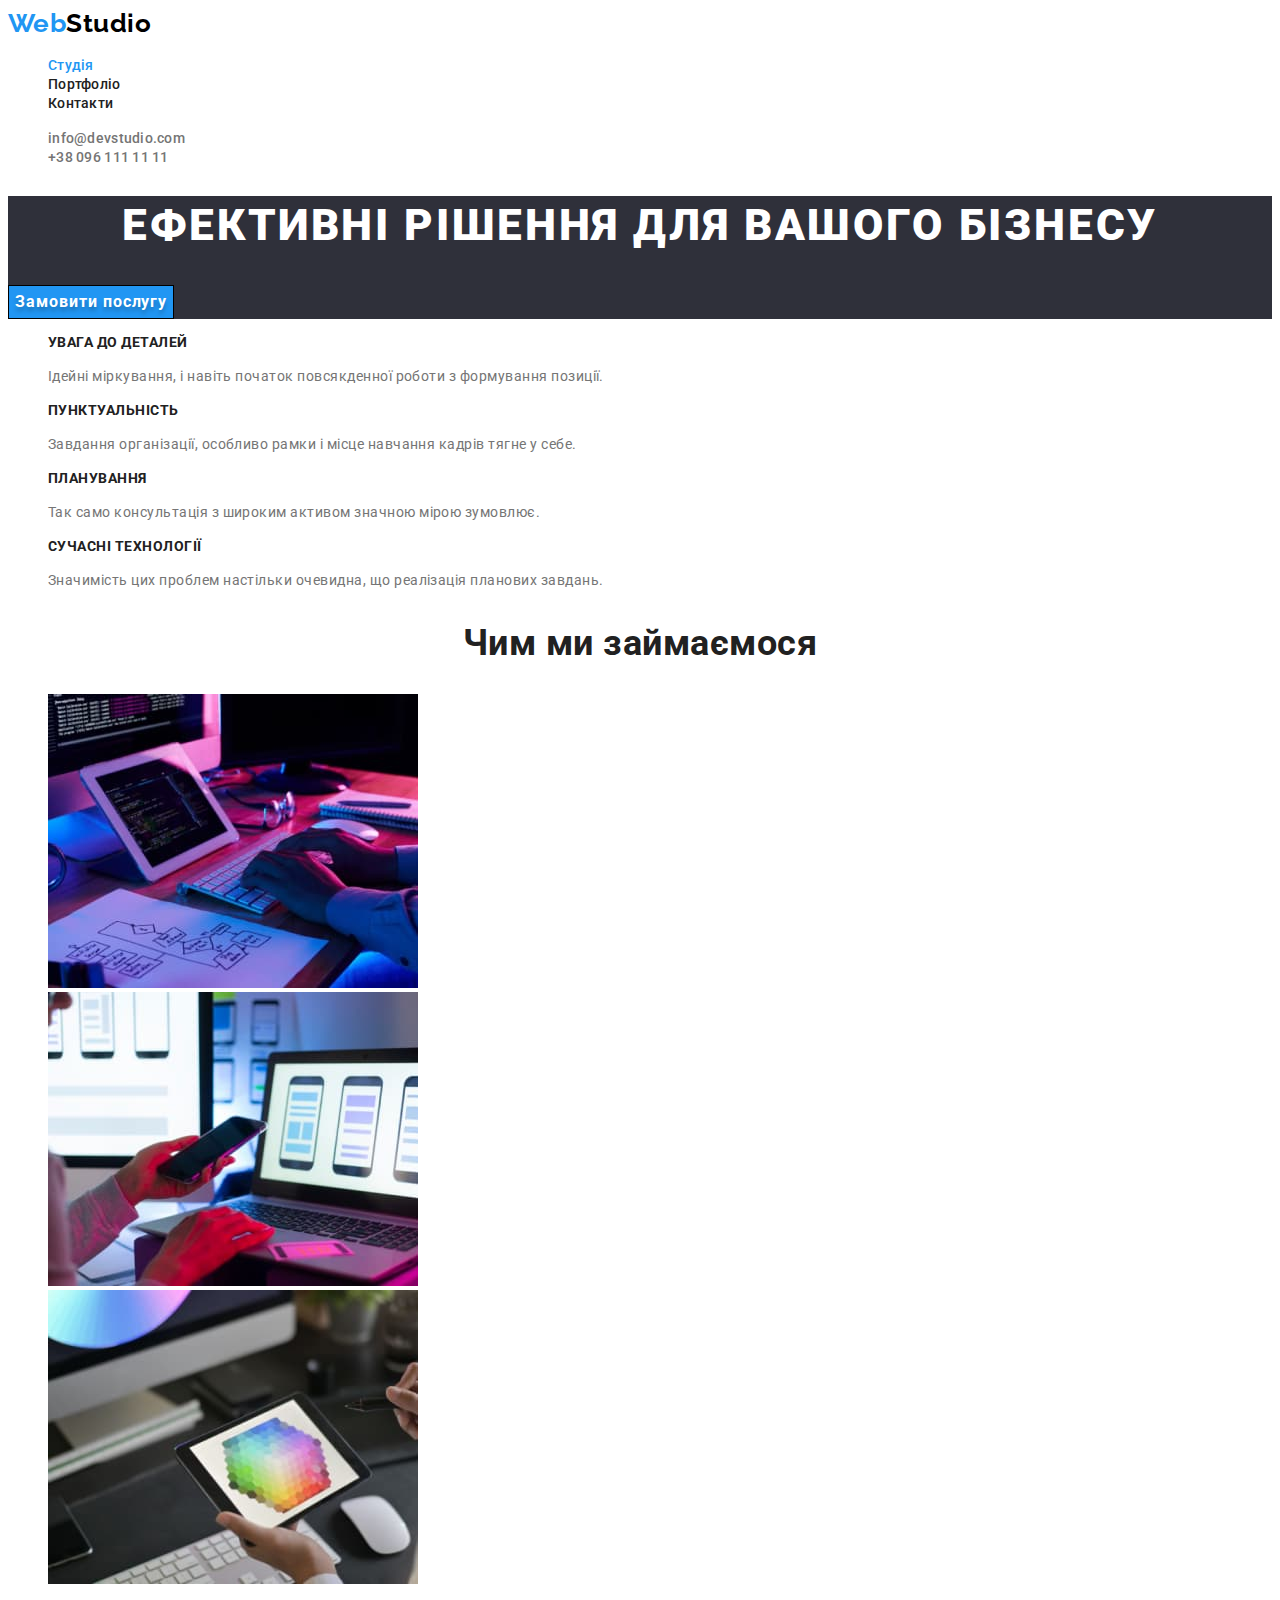
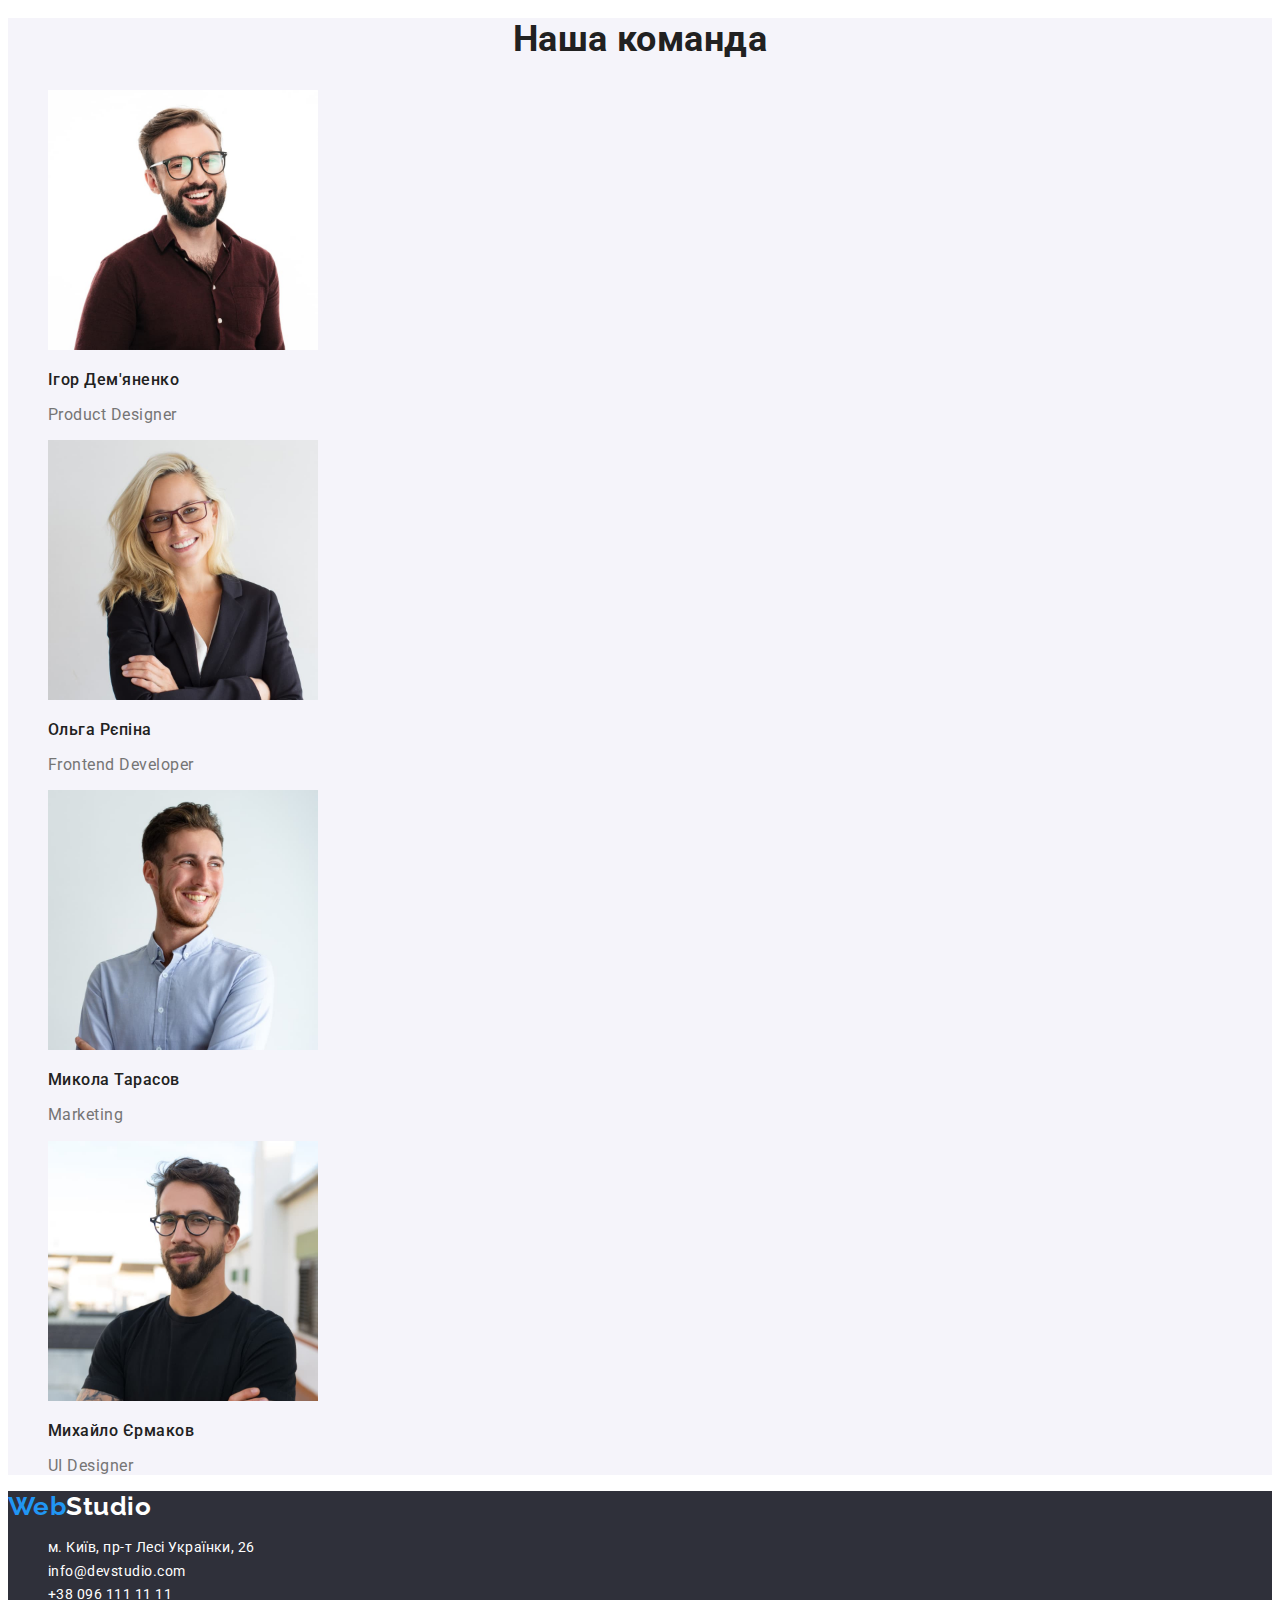
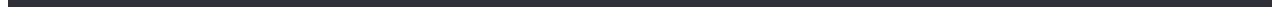
<file: index.html>
<!DOCTYPE html>
<html lang="uk">
    <head>
        <meta charset="UTF-8" />
        <meta http-equiv="X-UA-Compatible" content="IE=edge" />
        <meta name="viewport" content="width=device-width, initial-scale=1.0" />
        <title>Студія</title>
        <link
            href="https://fonts.googleapis.com/css2?family=Raleway:wght@700&family=Roboto:wght@400;500;700;900&display=swap"
            rel="stylesheet"
        />
        <link rel="stylesheet" href="./css/styles.css" />
    </head>

    <body>
        <!--Header site-->
        <header>
            <a href="./index.html" class="logo"
                >Web<span class="accent">Studio</span></a
            >
            <nav>
                <ul class="site-nav list">
                    <li>
                        <a href="./index.html" class="link current">Студія</a>
                    </li>
                    <li>
                        <a href="./portfolio.html" class="link">Портфоліо</a>
                    </li>
                    <li><a href="./contacts.html" class="link">Контакти</a></li>
                </ul>
            </nav>
            <ul class="auth-nav list">
                <li>
                    <a href="mailto:info@devstudio.com" class="link"
                        >info@devstudio.com</a
                    >
                </li>
                <li>
                    <a href="tel:+380961111111" class="link"
                        >+38 096 111 11 11</a
                    >
                </li>
            </ul>
        </header>

        <main>
            <!--Hero-->
            <section class="hero">
                <h1 class="hero-title">Ефективні рішення для вашого бізнесу</h1>
                <button type="button" class="hero-btn">Замовити послугу</button>
            </section>

            <section class="section">
                <h2 hidden>Наші пріоритети</h2>
                <ul class="feature list">
                    <li>
                        <h3 class="title">УВАГА ДО ДЕТАЛЕЙ</h3>
                        <p class="text">
                            Ідейні міркування, i навіть початок повсякденної
                            роботи з формування позиції.
                        </p>
                    </li>
                    <li>
                        <h3 class="title">ПУНКТУАЛЬНІСТЬ</h3>
                        <p class="text">
                            Завдання організації, особливо рамки i місце
                            навчання кадрів тягне у себе.
                        </p>
                    </li>
                    <li>
                        <h3 class="title">ПЛАНУВАННЯ</h3>
                        <p class="text">
                            Так само консультація з широким активом значною
                            мірою зумовлює.
                        </p>
                    </li>
                    <li>
                        <h3 class="title">СУЧАСНІ ТЕХНОЛОГІЇ</h3>
                        <p class="text">
                            Значимість цих проблем настільки очевидна, що
                            реалізація планових завдань.
                        </p>
                    </li>
                </ul>
            </section>

            <section class="section">
                <h2 class="section-title">Чим ми займаємося</h2>
                <ul class="work list">
                    <li>
                        <img
                            src="./images/box1.jpg"
                            alt="Створення сайту"
                            width="370"
                            height="294"
                        />
                    </li>
                    <li>
                        <img
                            src="./images/box2.jpg"
                            alt="Розкрутка сайту"
                            width="370"
                            height="294"
                        />
                    </li>
                    <li>
                        <img
                            src="./images/box3.jpg"
                            alt="Дизайн сайту"
                            width="370"
                            height="294"
                        />
                    </li>
                </ul>
            </section>

            <section class="section team">
                <h2 class="section-title">Наша команда</h2>
                <ul class="team list">
                    <li>
                        <img
                            src="./images/Demyanenko.jpg"
                            alt="Product Designer"
                            width="270"
                            height="260"
                        />
                        <h3 class="title">Ігор Дем'яненко</h3>
                        <p class="text">Product Designer</p>
                    </li>
                    <li>
                        <img
                            src="./images/Repina.jpg"
                            alt="Frontend Developer"
                            width="270"
                            height="260"
                        />
                        <h3 class="title">Ольга Рєпіна</h3>
                        <p class="text">Frontend Developer</p>
                    </li>
                    <li>
                        <img
                            src="./images/Tarasov.jpg"
                            alt="Marketing"
                            width="270"
                            height="260"
                        />
                        <h3 class="title">Микола Тарасов</h3>
                        <p class="text">Marketing</p>
                    </li>
                    <li>
                        <img
                            src="./images/Yermakov.jpg"
                            alt="UI Designer"
                            width="270"
                            height="260"
                        />
                        <h3 class="title">Михайло Єрмаков</h3>
                        <p class="team-text">UI Designer</p>
                    </li>
                </ul>
            </section>
        </main>

        <!--Підвал-->
        <footer class="footer">
            <a href="./index.html" class="logo"
                >Web<span class="accent-second">Studio</span></a
            >
            <address class="address">
                <ul class="list">
                    <li class="list-item">
                        <a
                            href="https://goo.gl/maps/fdXyo6cGzoGKTEwF9"
                            target="_blank"
                            rel="noreferrer noopener"
                            class="link"
                        >
                            м. Київ, пр-т Лесі Українки, 26
                        </a>
                    </li>
                    <li class="list-item">
                        <a href="mailto:info@devstudio.com" class="link"
                            >info@devstudio.com</a
                        >
                    </li>
                    <li class="list-item">
                        <a href="tel:+380961111111" class="link"
                            >+38 096 111 11 11</a
                        >
                    </li>
                </ul>
            </address>
        </footer>
    </body>
</html>
</file>
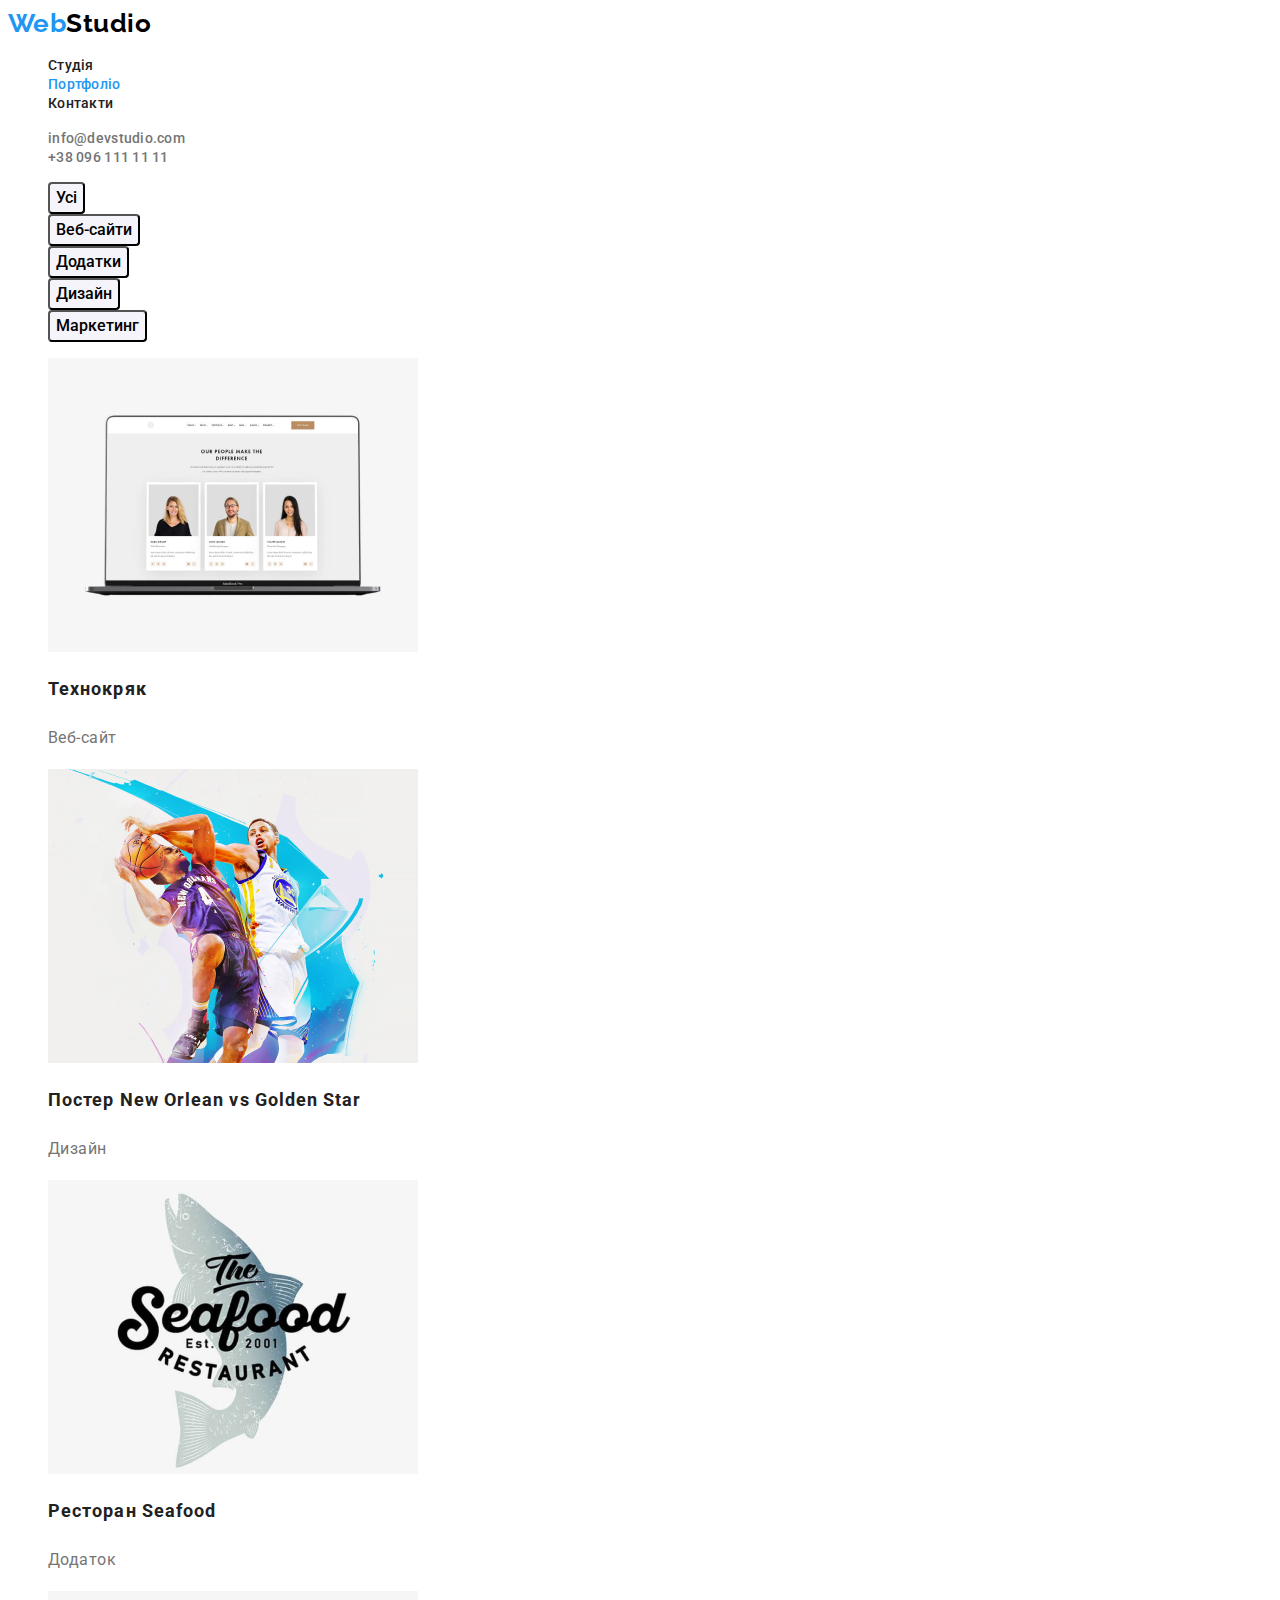
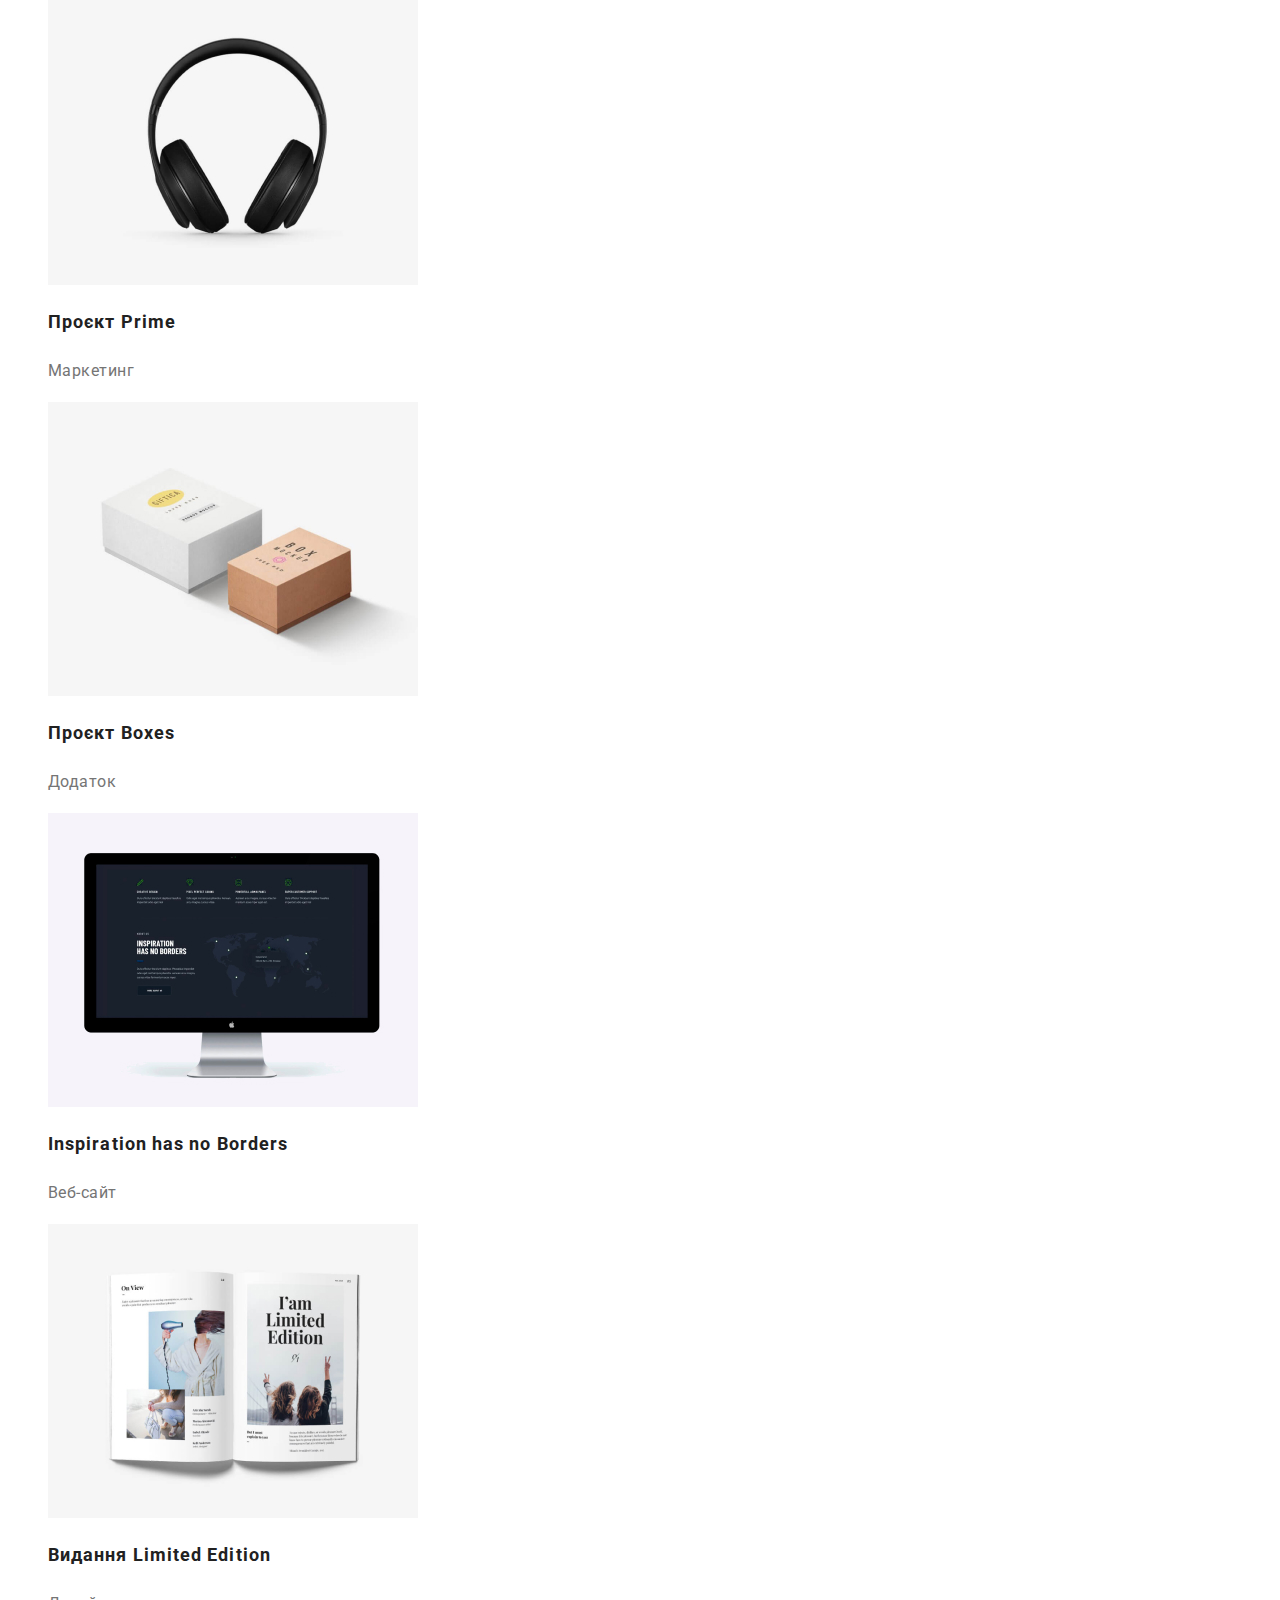
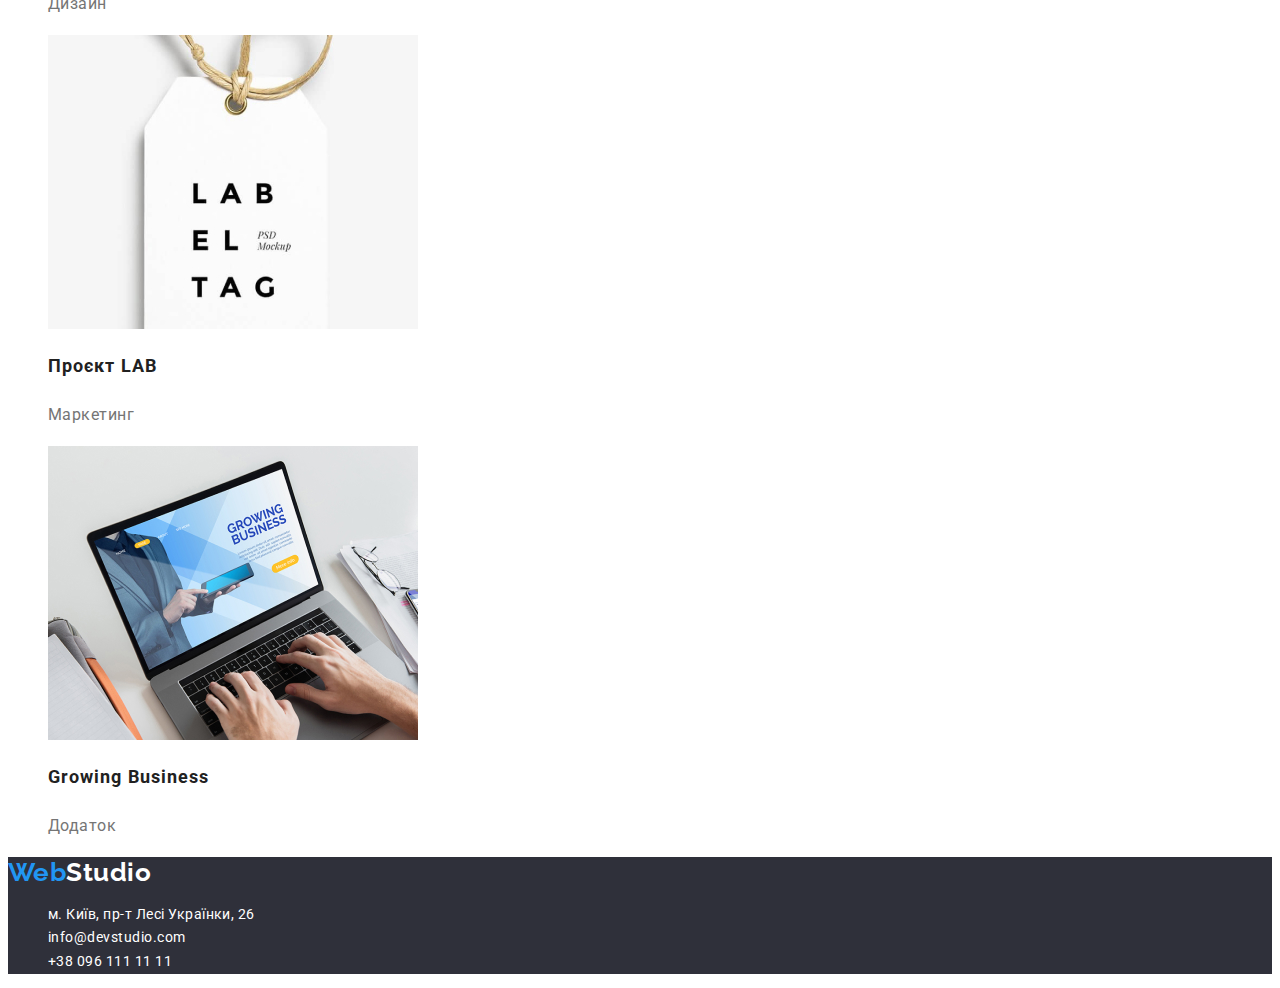
<file: portfolio.html>
<!DOCTYPE html>
<html lang="uk">
    <head>
        <meta charset="UTF-8" />
        <meta http-equiv="X-UA-Compatible" content="IE=edge" />
        <meta name="viewport" content="width=device-width, initial-scale=1.0" />
        <title>Портфоліо</title>
        <link
            href="https://fonts.googleapis.com/css2?family=Raleway:wght@700&family=Roboto:wght@400;500;700;900&display=swap"
            rel="stylesheet"
        />
        <link rel="stylesheet" href="./css/styles.css" />
    </head>

    <body>
        <!--Header site-->
        <header>
            <a href="./index.html" class="logo"
                >Web<span class="accent">Studio</span></a
            >
            <nav>
                <ul class="site-nav list">
                    <li><a href="./index.html" class="link">Студія</a></li>
                    <li>
                        <a href="./portfolio.html" class="link current"
                            >Портфоліо</a
                        >
                    </li>
                    <li><a href="./contacts.html" class="link">Контакти</a></li>
                </ul>
            </nav>
            <ul class="auth-nav list">
                <li>
                    <a href="mailto:info@devstudio.com" class="link"
                        >info@devstudio.com</a
                    >
                </li>
                <li>
                    <a href="tel:+380961111111" class="link"
                        >+38 096 111 11 11</a
                    >
                </li>
            </ul>
        </header>

        <main>
            <section class="card">
                <h1 hidden>Наші проэкти</h1>
                <ul class="list">
                    <li><button type="button" class="card-btn">Усі</button></li>
                    <li>
                        <button type="button" class="card-btn">
                            Веб-сайти
                        </button>
                    </li>
                    <li>
                        <button type="button" class="card-btn">Додатки</button>
                    </li>
                    <li>
                        <button type="button" class="card-btn">Дизайн</button>
                    </li>
                    <li>
                        <button type="button" class="card-btn">
                            Маркетинг
                        </button>
                    </li>
                </ul>
                <ul class="card-list list">
                    <li>
                        <a href="#" class="link">
                            <img
                                src="./images/website.jpg"
                                width="370"
                                height="294"
                                alt="Веб-сайт Технокряк"
                            />
                            <h2 class="card-title">Технокряк</h2>
                            <p class="text">Веб-сайт</p>
                        </a>
                    </li>
                    <li>
                        <a href="#" class="link">
                            <img
                                src="./images/posternew.jpg"
                                width="370"
                                height="294"
                                alt="Постер New Orlean vs Golden Star"
                            />
                            <h2 class="card-title">
                                Постер New Orlean vs Golden Star
                            </h2>
                            <p class="text">Дизайн</p>
                        </a>
                    </li>
                    <li>
                        <a href="#" class="link"
                            ><img
                                src="./images/seafood.jpg"
                                width="370"
                                height="294"
                                alt="Ресторан Seafood"
                            />
                            <h2 class="card-title">Ресторан Seafood</h2>
                            <p class="text">Додаток</p>
                        </a>
                    </li>
                    <li>
                        <a href="#" class="link"
                            ><img
                                src="./images/prime.jpg"
                                width="370"
                                height="294"
                                alt="Проєкт Prime"
                            />
                            <h2 class="card-title">Проєкт Prime</h2>
                            <p class="text">Маркетинг</p></a
                        >
                    </li>
                    <li>
                        <a href="#" class="link"
                            ><img
                                src="./images/boxes.jpg"
                                width="370"
                                height="294"
                                alt="Проєкт Boxes"
                            />
                            <h2 class="card-title">Проєкт Boxes</h2>
                            <p class="text">Додаток</p></a
                        >
                    </li>
                    <li>
                        <a href="#" class="link"
                            ><img
                                src="./images/inspiration.jpg"
                                width="370"
                                height="294"
                                alt="Inspiration has no Borders"
                            />
                            <h2 class="card-title">
                                Inspiration has no Borders
                            </h2>
                            <p class="text">Веб-сайт</p></a
                        >
                    </li>
                    <li>
                        <a href="#" class="link"
                            ><img
                                src="./images/publication.jpg"
                                width="370"
                                height="294"
                                alt="Видання Limited Edition"
                            />
                            <h2 class="card-title">Видання Limited Edition</h2>
                            <p class="text">Дизайн</p>
                        </a>
                    </li>
                    <li>
                        <a href="#" class="link"
                            ><img
                                src="./images/lab.jpg"
                                width="370"
                                height="294"
                                alt="Проєкт LAB"
                            />
                            <h2 class="card-title">Проєкт LAB</h2>
                            <p class="text">Маркетинг</p>
                        </a>
                    </li>
                    <li>
                        <a href="#" class="link"
                            ><img
                                src="./images/business.jpg"
                                width="370"
                                height="294"
                                alt="Growing Business"
                            />
                            <h2 class="card-title">Growing Business</h2>
                            <p class="text">Додаток</p>
                        </a>
                    </li>
                </ul>
            </section>
        </main>

        <!--Підвал-->
        <footer class="footer">
            <a href="./index.html" class="logo"
                >Web<span class="accent-second">Studio</span></a
            >
            <address class="address">
                <ul class="list">
                    <li class="list-item">
                        <a
                            href="https://goo.gl/maps/fdXyo6cGzoGKTEwF9"
                            target="_blank"
                            rel="noreferrer noopener"
                            class="link"
                        >
                            м. Київ, пр-т Лесі Українки, 26
                        </a>
                    </li>
                    <li class="list-item">
                        <a href="mailto:info@devstudio.com" class="link"
                            >info@devstudio.com</a
                        >
                    </li>
                    <li class="list-item">
                        <a href="tel:+380961111111" class="link"
                            >+38 096 111 11 11</a
                        >
                    </li>
                </ul>
            </address>
        </footer>
    </body>
</html>
</file>
<file: css/styles.css>
/* основной цвет текста #757575 */
/*вторичный цвет текста #212121 */
/*акцент текста #2196F3 */
/*цвет черный #000000 */
/*цвет белый  #ffffff */
/*основной цвет фона #F5F5F5 */
/*цвет фона футера #2F303A */

:root {
    --primary-text-color: #757575;
    --title-text-color: hsl(0, 0%, 13%);
    --accent-color: #2196f3;
    --accent-color-black: #000000;
    --second-color: #ffffff;
    --bgc: #f5f5f5;
    --bgc-footer: #2f303a;
    --bgc-btn: #f5f4fa;
}

/* стилизация страницы index.html*/
body {
    color: var(--primary-text-color);
   
    font-family: Roboto, sans-serif;
    letter-spacing: 0.03em;
}

/* Header site */
.logo {
    text-decoration: none;
    color: var(--accent-color);

    font-family: Raleway, sans-serif;
    font-weight: 700;
    font-size: 26px;
    line-height: 1.2;
}

.logo .accent {
    color: var(--accent-color-black);
}

/* Menu nav */
.site-nav .link {
    color: var(--title-text-color);
}

.site-nav .link,
.auth-nav .link {
    font-weight: 500;
    font-size: 14px;
    line-height: 1.14;
    letter-spacing: 0.02em;
}

.link {
    text-decoration: none;
    color: currentColor;
}

.link.current,
.link:hover,
.link:focus {
    color: var(--accent-color);
}

/* Hero*/
.hero-title {
    color: var(--second-color);

    font-weight: 900;
    font-size: 44px;
    line-height: 1.36;
    letter-spacing: 0.06em;
    text-transform: uppercase;

    text-align: center;
}

.hero {
    background-color: #2f303a;
}
.hero-btn {
    color: var(--second-color);
    background-color: var(--accent-color);

    font-family: inherit;
    font-weight: 700;
    font-size: 16px;
    line-height: 1.88;

    display: flex;
    align-items: center;
    letter-spacing: 0.06em;

    border: 1px solid #000000;
    text-shadow: 0px 4px 4px rgba(0, 0, 0, 0.25);

    cursor: pointer;
}

/* Section*/

.list {
    list-style: none;
}

.feature .title {
    color: var(--title-text-color);

    font-size: 14px;
    line-height: 1.14;
    text-transform: uppercase;
}

.feature .text {
    font-size: 14px;
    line-height: 1.71;
}

.section-title {
    color: var(--title-text-color);

    font-size: 36px;
    line-height: 1.17;

    text-align: center;
}
.team {
    background-color: var(--bgc-btn);
}

.team .title {
    color: var(--title-text-color);

    font-weight: 500;
    font-size: 16px;
    line-height: 1.19;
}
.team .text {
    line-height: 1.19;
}

/*footer */

.footer {
    background-color: var(--bgc-footer);
}

.address {
    font-family: Roboto, sans-serif;
    font-style: normal;
    font-size: 14px;
    line-height: 1.7;
}

.accent-second {
    color: var(--second-color);
}

.item .link {
    color: rgba(255, 255, 255, 0.6);
}

.list-item .link:hover,
.list-item .link:focus {
    color: var(--accent-color);
}

.list-item .link {
    color: var(--second-color);
}

/* Portfolio*/

.card-title {
    color: var(--title-text-color);

    font-size: 18px;
    line-height: 2;
    letter-spacing: 0.06em;
}
.card-list .text {
    color: currentColor;

    line-height: 1.88;
}

.card-btn {
    font-family: inherit;
    font-style: normal;
    font-weight: 500;
    font-size: 16px;
    line-height: 1.625;
    text-align: center;

    background-color: var(--bgc-btn);
    border-radius: 4px;
}

.card-btn:hover,
.card-btn:focus {
    border: 1px solid var(--accent-color);
    color: var(--second-color);
    background: var(--accent-color);
}
</file>
